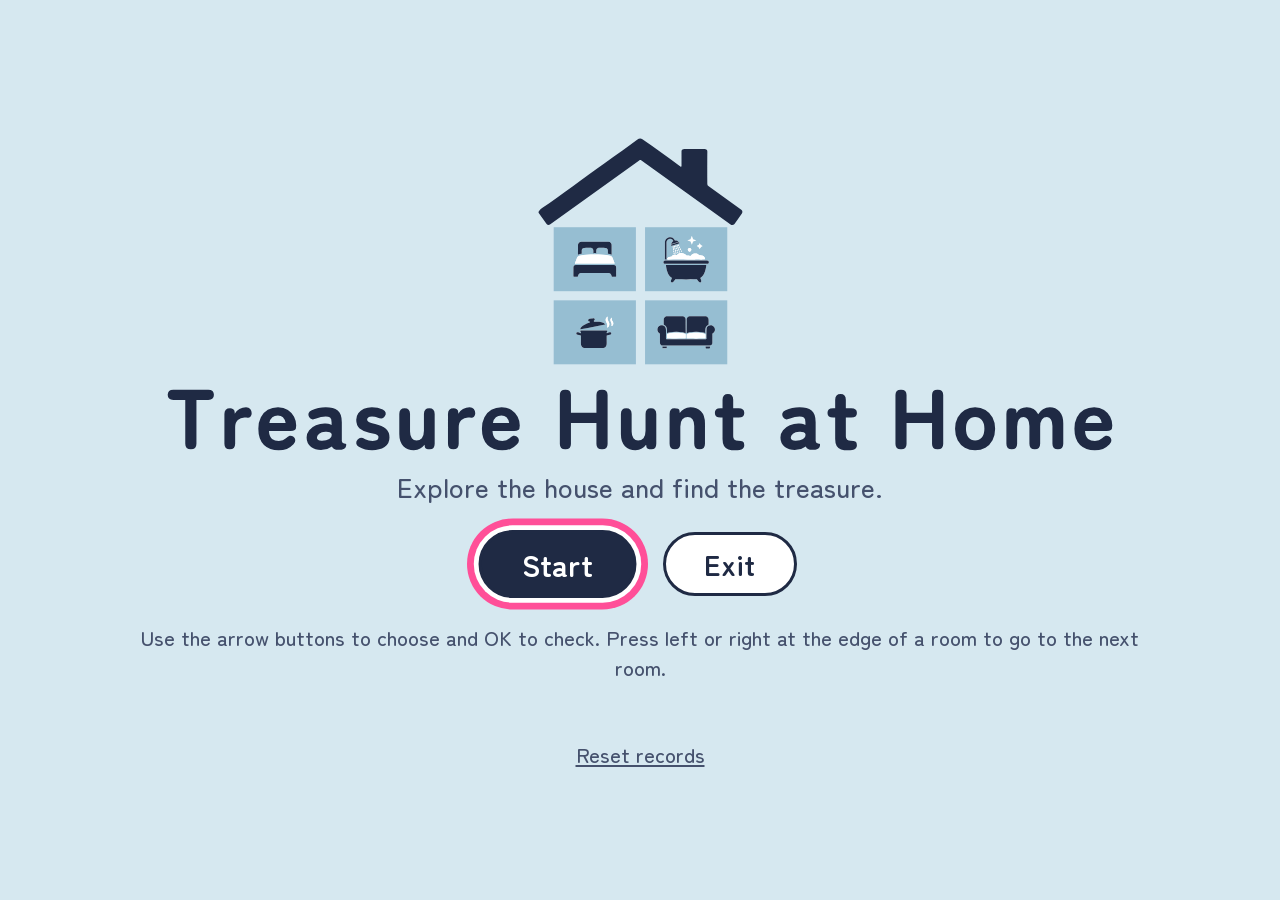
<file: web/index.html>
<!DOCTYPE html>
<html lang="en">
<head>
<meta charset="utf-8">
<meta name="viewport" content="width=device-width, initial-scale=1, user-scalable=no">
<title>Treasure Hunt at Home</title>
<link rel="stylesheet" href="css/style.css?v=51">
</head>
<body class="kbd">
<div id="stage">

  <!-- 読み込み中 -->
  <section id="loading" class="screen on">
    <p data-i18n="loading">Loading…</p>
    <div class="loadbar"><div id="loadFill"></div></div>
  </section>

  <!-- タイトル -->
  <section id="title" class="screen">
    <img class="houseImg" src="img/ui/house.svg" alt="">
    <h1 id="titleH"><img class="logo" src="img/ui/title-en.svg" alt="" data-i18n-alt="title"><span class="txt" data-i18n="title"></span></h1>
    <p class="lead" data-i18n="lead"></p>
    <div class="row">
      <button type="button" class="btn big nav" id="startBtn" data-i18n="start"></button>
      <button type="button" class="btn sub nav" id="exitBtn" data-i18n="exit"></button>
    </div>
    <p class="howto" data-i18n="howto"></p>
    <p class="records"><span id="bestTime"></span><span id="bestCount"></span></p>
    <button type="button" class="linkBtn nav" id="resetBtn" data-i18n="reset_records"></button>
  </section>

  <!-- ゲーム -->
  <section id="game" class="screen">
    <div id="roomArea"><div id="roomName"></div></div>
    <button type="button" class="arrow left" id="prevRoom" tabindex="-1" data-i18n-aria="prev_room"><i></i></button>
    <button type="button" class="arrow right" id="nextRoom" tabindex="-1" data-i18n-aria="next_room"><i></i></button>

    <div id="bar">
      <div class="rooms" id="roomBtns"></div>
      <div class="group slots"><b data-i18n="bar_items"></b><div class="grid2" id="slots"></div></div>
      <div class="group nums"><b data-i18n="bar_numbers"></b><div class="grid2" id="nums"></div></div>
      <div class="group orderBox hide" id="orderBox"><b data-i18n="bar_order"></b><div class="dots" id="dots"></div></div>
      <div class="stats">
        <div class="stat" id="timeStat"><img src="img/ui/clock.svg" alt="" data-i18n-alt="bar_time"><span id="time">0:00</span></div>
        <div class="stat" id="starStat"><img src="img/ui/sparkle.svg" alt="" data-i18n-alt="bar_stars"><span id="stars">0/8</span></div>
      </div>
      <div class="tools">
        <button type="button" class="tbtn wide nav" id="hintBtn"><img src="img/ui/bulb.svg" alt=""><span data-i18n="hint"></span></button>
        <button type="button" class="tbtn icon nav" id="soundBtn" data-i18n-aria="sound_on"><img id="soundImg" src="img/ui/sound-on.svg" alt=""></button>
        <button type="button" class="tbtn quit nav" id="quitBtn" data-i18n="quit"></button>
      </div>
    </div>
  </section>

  <!-- メッセージ -->
  <div class="overlay" id="dlg" role="dialog" aria-modal="true">
    <div class="box"><p id="dlgText"></p><div class="actions"><button type="button" class="btn big nav" id="dlgOk" data-i18n="ok"></button><button type="button" class="btn sub nav hide" id="dlgOff" data-i18n="letter_off"></button></div></div>
  </div>

  <!-- 壁に映し出された家主のメッセージ(部屋の絵の上に重ねる) -->
  <div class="overlay letterOv" id="letterDlg" role="dialog" aria-modal="true">
    <div class="projection">
      <p class="letterBody" id="letterBody"></p>
      <div class="actions"><button type="button" class="btn sub nav" id="letterOk" data-i18n="letter_close"></button><button type="button" class="btn sub nav" id="letterOff" data-i18n="letter_off"></button></div>
    </div>
  </div>

  <!-- やめる確認 -->
  <div class="overlay" id="quitDlg" role="dialog" aria-modal="true">
    <div class="box"><p data-i18n="quit_question"></p><p class="note" data-i18n="quit_note"></p>
      <div class="actions"><button type="button" class="btn sub nav" id="quitNo" data-i18n="quit_continue"></button><button type="button" class="btn big nav" id="quitYes" data-i18n="quit_to_title"></button></div></div>
  </div>

  <!-- 記録リセットの確認 -->
  <div class="overlay" id="cfmDlg" role="dialog" aria-modal="true">
    <div class="box"><p data-i18n="reset_question"></p><p class="note" data-i18n="reset_note"></p>
      <div class="actions"><button type="button" class="btn sub nav" id="cfmNo" data-i18n="reset_cancel"></button><button type="button" class="btn big nav" id="cfmYes" data-i18n="reset_delete"></button></div></div>
  </div>

  <!-- 宝箱のダイヤル -->
  <div class="overlay" id="padDlg" role="dialog" aria-modal="true">
    <div class="box" id="padBox">
      <div class="padTitle"><img src="img/ui/chest.svg" alt=""><span data-i18n="pad_title"></span></div>
      <div class="code" id="code"></div>
      <div class="padErr" id="padErr"></div>
      <div class="pad" id="pad"></div>
      <div class="actions"><button type="button" class="btn sub nav" id="padClose" data-i18n="pad_close"></button><button type="button" class="btn big nav" id="padOk" data-i18n="pad_open"></button></div>
    </div>
  </div>

  <!-- クリア -->
  <div class="overlay" id="winDlg" role="dialog" aria-modal="true">
    <div class="box" id="winBox">
      <div class="winMain">
        <div class="trophy" id="trophy"><div class="halo"></div><img id="trophyImg" src="img/ui/chest.svg" alt=""></div>
        <p class="tname" id="tName"></p>
        <p class="wsmall" id="tDesc"></p>
        <div class="results" id="results"></div>
        <p class="wsmall" id="rank"></p>
        <div class="actions"><button type="button" class="btn big nav" id="againBtn" data-i18n="win_again"></button><button type="button" class="btn sub nav" id="toTitleBtn" data-i18n="win_title"></button></div>
      </div>
      <div class="winSide">
        <p class="wsmall" id="zukanTitle"></p>
        <div class="zukan" id="zukan"></div>
        <div class="ownerBadge hide" id="ownerBadge"><img class="obJa" src="img/ui/owner-emblem-ja.svg" alt=""><div class="obEn"><img src="img/ui/owner-medal.svg" alt=""><span data-i18n="win_owner_msg"></span></div></div>
      </div>
    </div>
  </div>

</div>
<script src="js/i18n.js?v=51"></script>
<script src="js/game.js?v=51"></script>
</body>
</html>
</file>
<file: web/css/style.css>
/* おうちの宝さがし — 画面の見た目
 * 寸法はすべて --u（ステージ幅の1%）で指定する。px は 1px の罫線だけ。
 * 古いWebViewに合わせ、inset / aspect-ratio / dvh / :focus-visible は使わない。
 */
:root {
  --u: min(1vw, 1.7778vh);  /* min() が使えない古い端末では game.js が値を入れる */
  --bg: #D6E8F0;
  --panel: #FFFFFF;
  --ink: #1F2A44;
  --muted: #45516D;
  --line: #9FB4C4;
  --room: #96BED2;
  --focus: #FF4F98;
}

/* 同梱した書体(Zen Maru Gothic、SIL OFL 1.1)。ゲームで使う文字だけに絞ったもの。作り直しは tools/make_fonts.py */
@font-face { font-family: "Zen Maru Gothic"; font-weight: 500; font-style: normal; font-display: block;
  src: url("../fonts/zenmaru-500.woff?v=51") format("woff"); }
@font-face { font-family: "Zen Maru Gothic"; font-weight: 700; font-style: normal; font-display: block;
  src: url("../fonts/zenmaru-700.woff?v=51") format("woff"); }

* { box-sizing: border-box; }
html, body {
  margin: 0; padding: 0; width: 100%; height: 100%; overflow: hidden;
  background: var(--bg); color: var(--ink);
  font-family: "Zen Maru Gothic", "Noto Sans JP", "Noto Sans", "Hiragino Sans", "Yu Gothic", "Meiryo", sans-serif;
  font-weight: 500;
  -webkit-user-select: none; user-select: none;
  touch-action: none; -webkit-tap-highlight-color: transparent;
}
button { font-family: inherit; color: inherit; margin: 0; }
img { -webkit-user-drag: none; }

/* ステージ: 16:9 を画面の中央に置く。16:9 以外の画面では周りが余白になる */
#stage {
  position: absolute; left: 50%; top: 50%;
  -webkit-transform: translate(-50%, -50%); transform: translate(-50%, -50%);
  width: calc(var(--u) * 100); height: calc(var(--u) * 56.25);
  overflow: hidden; background: var(--bg);
}

.screen { position: absolute; left: 0; top: 0; width: 100%; height: 100%; display: none; }
.screen.on { display: block; }

/* ---------- 読み込み中 ---------- */
#loading.on { display: flex; flex-direction: column; align-items: center; justify-content: center; }
#loading p { font-size: calc(var(--u) * 2.4); font-weight: 700; margin: 0 0 calc(var(--u) * 2); }
.loadbar { width: calc(var(--u) * 40); height: calc(var(--u) * 1.2); background: #fff; border: 1px solid var(--line); border-radius: calc(var(--u) * 1); overflow: hidden; }
#loadFill { width: 0; height: 100%; background: var(--ink); }

/* ---------- タイトル ---------- */
#title.on {
  display: flex; flex-direction: column; align-items: center; justify-content: center;
  padding: calc(var(--u) * 3) calc(var(--u) * 6); text-align: center;
}
.houseImg { display: block; height: calc(var(--u) * 19); width: auto; margin-bottom: calc(var(--u) * 0.6); }
#title h1 { margin: 0; font-size: calc(var(--u) * 5.6); font-weight: 700; letter-spacing: 0.04em; line-height: 1.15; }
/* タイトルは Zen Maru Gothic Black の文字を図形にした画像(言語ごと)。画像が出ないときは文字で出す */
#title h1 .logo { display: none; height: calc(var(--u) * 5); width: auto; margin: calc(var(--u) * 0.6) auto calc(var(--u) * 0.2); }
#title h1.useLogo .logo { display: block; }
#title h1.useLogo .txt { display: none; }
#title .lead { margin: calc(var(--u) * 1) 0 calc(var(--u) * 2); font-size: calc(var(--u) * 2.1); color: var(--muted); }
.row { display: flex; justify-content: center; }
.row .btn + .btn { margin-left: calc(var(--u) * 2.4); }
.howto { margin: calc(var(--u) * 2) 0 0; max-width: calc(var(--u) * 80); font-size: calc(var(--u) * 1.6); line-height: 1.5; color: var(--muted); }
.records { margin: calc(var(--u) * 1.2) 0 0; font-size: calc(var(--u) * 1.6); color: var(--muted); min-height: calc(var(--u) * 2.4); }
.records span + span { margin-left: calc(var(--u) * 2.4); }
.linkBtn {
  margin-top: calc(var(--u) * 0.6); background: none; border: none; color: var(--muted); cursor: pointer;
  font-size: calc(var(--u) * 1.6); text-decoration: underline; padding: calc(var(--u) * 0.15) calc(var(--u) * 0.5);
  border-radius: calc(var(--u) * 0.8);
}

/* ---------- ボタン共通 ---------- */
.btn {
  font-weight: 700; cursor: pointer; border-radius: calc(var(--u) * 3);
  min-height: calc(var(--u) * 5); padding: calc(var(--u) * 0.8) calc(var(--u) * 3);
  font-size: calc(var(--u) * 2.2); line-height: 1.2; white-space: nowrap;
}
.btn.big { background: var(--ink); color: #fff; border: calc(var(--u) * 0.3) solid var(--ink); }
.btn.sub { background: #fff; color: var(--ink); border: calc(var(--u) * 0.3) solid var(--ink); }

/* フォーカス(キー操作中ははっきり、タッチ・マウス操作中は控えめ) */
.nav { position: relative; outline: none; }
.nav:focus { outline: none; }
.nav.is-focus { z-index: 5; }
body.kbd .btn.is-focus, body.kbd .linkBtn.is-focus, body.kbd .roombtn.is-focus, body.kbd .tbtn.is-focus, body.kbd .key.is-focus {
  box-shadow: 0 0 0 calc(var(--u) * 0.35) #fff, 0 0 0 calc(var(--u) * 0.85) var(--focus);
  -webkit-transform: scale(1.06); transform: scale(1.06);
}
/* 記録をリセット: 地は背景色のまま、ピンクの枠を文字のすぐ外に */
body.kbd .linkBtn.is-focus { color: var(--ink); background: transparent; box-shadow: 0 0 0 calc(var(--u) * 0.35) var(--focus); }

/* ---------- ゲーム画面 ---------- */
#roomArea {
  position: absolute; left: calc(var(--u) * 16.25); top: calc(var(--u) * 0.8);
  width: calc(var(--u) * 67.5); height: calc(var(--u) * 42.2);
  border-radius: calc(var(--u) * 1.2); overflow: hidden; background: #EDEBE4;
}
.roomView { position: absolute; left: 0; top: 0; width: 100%; height: 100%; display: none; }
.roomView.on { display: block; }
.roomView > img.scene { position: absolute; left: 0; top: 0; width: 100%; height: 100%; display: block; }
#roomName {
  position: absolute; left: calc(var(--u) * 1.2); top: calc(var(--u) * 2.4); z-index: 3;
  background: rgba(255, 255, 255, 0.92); font-weight: 700; font-size: calc(var(--u) * 2);
  padding: calc(var(--u) * 0.3) calc(var(--u) * 1.4); border-radius: calc(var(--u) * 2);
}
.ov { position: absolute; pointer-events: none; opacity: 0; -webkit-transition: opacity 1.2s; transition: opacity 1.2s; }
.ov.on { opacity: 1; }
.ov.fog { background: rgba(255, 255, 255, 0.82); border-radius: calc(var(--u) * 0.3); }
.ov.dirt {
  border-radius: calc(var(--u) * 0.2);
  background: radial-gradient(ellipse at 30% 35%, rgba(150, 120, 85, 0.55), rgba(150, 120, 85, 0) 45%),
    radial-gradient(ellipse at 70% 60%, rgba(140, 112, 80, 0.5), rgba(140, 112, 80, 0) 45%),
    radial-gradient(ellipse at 55% 25%, rgba(160, 130, 95, 0.45), rgba(160, 130, 95, 0) 35%),
    rgba(185, 165, 130, 0.38);
}

/* 調べる場所: 押せる範囲は大きく(5u)、見た目の丸は小さめ */
.hs {
  position: absolute; width: calc(var(--u) * 5.2); height: calc(var(--u) * 5.2);
  margin-left: calc(var(--u) * -2.6); margin-top: calc(var(--u) * -2.6);
  background: none; border: none; padding: 0; cursor: pointer; z-index: 2;
}
.hs .ring {
  position: absolute; left: 50%; top: 50%; width: calc(var(--u) * 3.2); height: calc(var(--u) * 3.2);
  margin-left: calc(var(--u) * -1.6); margin-top: calc(var(--u) * -1.6); border-radius: 50%;
  border: calc(var(--u) * 0.4) solid #fff; background: rgba(255, 255, 255, 0.3);
  box-shadow: 0 0 0 calc(var(--u) * 0.15) rgba(31, 42, 68, 0.65);
  -webkit-transition: -webkit-transform 0.12s; transition: transform 0.12s;
}
.hs .spark {
  position: absolute; left: 50%; top: 50%; width: calc(var(--u) * 3.4); height: calc(var(--u) * 3.4);
  margin-left: calc(var(--u) * -1.7); margin-top: calc(var(--u) * -1.7); border-radius: 50%;
  -webkit-transition: -webkit-transform 0.12s; transition: transform 0.12s;
}
.hs .spark img { display: block; width: 100%; height: 100%; }
.hs.got .spark { opacity: 0.4; }
.hs .lbl {
  position: absolute; left: 50%; top: 88%; -webkit-transform: translateX(-50%); transform: translateX(-50%);
  white-space: nowrap; font-size: calc(var(--u) * 1.45); font-weight: 700; line-height: 1.25;
  background: rgba(255, 255, 255, 0.94); color: var(--ink);
  padding: calc(var(--u) * 0.15) calc(var(--u) * 0.8); border-radius: calc(var(--u) * 1.4);
}
.hs.lbl-above .lbl { top: auto; bottom: 88%; }
.hs.is-focus { z-index: 4; }
.hs.is-focus .ring {
  border-color: var(--focus); background: rgba(255, 79, 152, 0.25);
  box-shadow: 0 0 0 calc(var(--u) * 0.3) #fff;
  -webkit-transform: scale(1.3); transform: scale(1.3);
}
.hs.is-focus .spark {
  /* 星は目立たせすぎないよう、選んでも拡大しない(枠だけ出す) */
  background: rgba(255, 255, 255, 0.55); box-shadow: 0 0 0 calc(var(--u) * 0.45) var(--focus), 0 0 0 calc(var(--u) * 0.75) #fff;
}
.hs.is-focus .lbl { background: var(--focus); color: #fff; }
/* 隠し場所: 条件を満たすまでは存在しない。満たした後も、選んだときだけ〇が見える */
.hs.secret.locked { display: none; }
.hs.dim { display: none; }
.btn.hide { display: none; }   /* 暗くて見えない星 */
.hs.secret .ring { opacity: 0; }
.hs.secret.is-focus .ring { opacity: 1; }

/* 前後の部屋(タッチ・マウス用。キー操作では部屋の端で左右を押す) */
.arrow {
  position: absolute; top: calc(var(--u) * 18.4); width: calc(var(--u) * 6); height: calc(var(--u) * 6);
  border-radius: 50%; border: none; background: rgba(31, 42, 68, 0.82); cursor: pointer; padding: 0;
}
.arrow.left { left: calc(var(--u) * 7.5); }
.arrow.right { left: calc(var(--u) * 86.5); }
.arrow i { position: absolute; left: 50%; top: 50%; width: 0; height: 0; border-style: solid; }
.arrow.left i { margin: calc(var(--u) * -1.2) 0 0 calc(var(--u) * -1); border-width: calc(var(--u) * 1.2) calc(var(--u) * 1.8) calc(var(--u) * 1.2) 0; border-color: transparent #fff transparent transparent; }
.arrow.right i { margin: calc(var(--u) * -1.2) 0 0 calc(var(--u) * -0.7); border-width: calc(var(--u) * 1.2) 0 calc(var(--u) * 1.2) calc(var(--u) * 1.8); border-color: transparent transparent transparent #fff; }

/* ---------- 下のバー(外周5%の内側: x 5〜95u、y 〜53.4u) ---------- */
#bar {
  position: absolute; left: calc(var(--u) * 5); top: calc(var(--u) * 43.6);
  width: calc(var(--u) * 90); height: calc(var(--u) * 9.8);
  display: flex; justify-content: space-between; align-items: flex-start;
}
.group { display: flex; flex-direction: column; }
.group > b { font-size: calc(var(--u) * 1.35); color: var(--muted); height: calc(var(--u) * 1.8); line-height: calc(var(--u) * 1.6); white-space: nowrap; }
.grid2 { display: flex; flex-wrap: wrap; }

.rooms { width: calc(var(--u) * 19.2); display: flex; flex-wrap: wrap; justify-content: space-between; align-content: space-between; height: calc(var(--u) * 9.6); }
.roombtn {
  width: calc(var(--u) * 9.4); height: calc(var(--u) * 4.5); border: none; border-radius: calc(var(--u) * 0.7);
  background: var(--room); color: var(--ink); font-weight: 700; font-size: calc(var(--u) * 1.6); cursor: pointer; padding: 0; white-space: nowrap;
}
.roombtn.cur { background: var(--ink); color: #fff; }

.slots { width: calc(var(--u) * 8.4); }
.slot {
  width: calc(var(--u) * 3.8); height: calc(var(--u) * 3.8); margin: 0 calc(var(--u) * 0.4) calc(var(--u) * 0.4) 0;
  border: 1px dashed var(--line); border-radius: calc(var(--u) * 0.6); background: rgba(255, 255, 255, 0.5);
  display: flex; align-items: center; justify-content: center;
}
.slot.full { border: 1px solid var(--ink); background: #fff; }
.slot img { width: 82%; height: 82%; display: block; }

.nums { width: calc(var(--u) * 16); }
.badge {
  display: inline-block; color: #fff; font-weight: 700; border-radius: calc(var(--u) * 0.6);
  padding: calc(var(--u) * 0.15) calc(var(--u) * 0.6); white-space: nowrap; line-height: 1.3;
}
.nums .badge {
  width: calc(var(--u) * 7.6); height: calc(var(--u) * 3.8); line-height: calc(var(--u) * 3.8); padding: 0;
  margin: 0 calc(var(--u) * 0.4) calc(var(--u) * 0.4) 0; text-align: center; font-size: calc(var(--u) * 1.55);
}
.badge.unk { opacity: 0.4; }

.orderBox { width: calc(var(--u) * 10.4); }
.orderBox.hide .dots { visibility: hidden; }
.dots { display: flex; align-items: center; height: calc(var(--u) * 3.8); }
.dot { width: calc(var(--u) * 2.2); height: calc(var(--u) * 2.2); border-radius: 50%; margin-right: calc(var(--u) * 0.4); border: 1px solid rgba(0, 0, 0, 0.25); }

.stats { width: calc(var(--u) * 9); height: calc(var(--u) * 9.6); display: flex; flex-direction: column; justify-content: space-around; }
.stat { display: flex; align-items: center; font-size: calc(var(--u) * 1.9); font-weight: 700; white-space: nowrap; }
.stat img { width: calc(var(--u) * 2.4); height: calc(var(--u) * 2.4); margin-right: calc(var(--u) * 0.6); }

.tools { width: calc(var(--u) * 12.4); height: calc(var(--u) * 9.6); display: flex; flex-wrap: wrap; justify-content: space-between; align-content: space-between; }
.tbtn {
  height: calc(var(--u) * 4.5); border-radius: calc(var(--u) * 2.4); cursor: pointer; font-weight: 700;
  font-size: calc(var(--u) * 1.7); display: flex; align-items: center; justify-content: center; padding: 0 calc(var(--u) * 0.8); white-space: nowrap;
}
.tbtn img { width: calc(var(--u) * 2.4); height: calc(var(--u) * 2.4); }
.tbtn.wide { width: 100%; background: var(--ink); color: #fff; border: none; }
.tbtn.wide img { margin-right: calc(var(--u) * 0.6); }
.tbtn.icon { width: calc(var(--u) * 4.5); background: #fff; border: calc(var(--u) * 0.25) solid var(--ink); padding: 0; }
.tbtn.quit { width: calc(var(--u) * 7.4); background: #fff; border: calc(var(--u) * 0.25) solid var(--ink); color: var(--ink); }

/* ---------- ダイアログ(ステージの中に重ねる) ---------- */
.overlay {
  position: absolute; left: 0; top: 0; width: 100%; height: 100%; z-index: 20;
  background: rgba(15, 20, 35, 0.55); display: none; align-items: center; justify-content: center;
}
.overlay.on { display: flex; }
.box {
  background: var(--panel); color: var(--ink); border: calc(var(--u) * 0.35) solid var(--ink);
  border-radius: calc(var(--u) * 2); padding: calc(var(--u) * 2.4) calc(var(--u) * 3);
  width: calc(var(--u) * 66); max-height: calc(var(--u) * 49); font-size: calc(var(--u) * 2.05); line-height: 1.6;
}
.box p { margin: 0 0 calc(var(--u) * 1.4); }
.box .note { font-size: calc(var(--u) * 1.6); color: var(--muted); }
.actions { display: flex; justify-content: flex-end; }
.actions .btn + .btn { margin-left: calc(var(--u) * 1.8); }
.ico { height: 1.4em; width: auto; vertical-align: -0.35em; margin: 0 0.1em; }

/* 光で壁に映し出されたメッセージ */
.letterOv { background: transparent; }
.projection {
  position: absolute; left: calc(var(--u) * 16.25); top: calc(var(--u) * 0.8); width: calc(var(--u) * 67.5); height: calc(var(--u) * 42.2);
  border-radius: calc(var(--u) * 1.2); display: flex; flex-direction: column; align-items: center; justify-content: center; text-align: center;
  background: radial-gradient(ellipse at 50% 42%, rgba(92, 68, 26, 0.9), rgba(28, 20, 8, 0.95) 78%);
  box-shadow: inset 0 0 calc(var(--u) * 6) rgba(255, 210, 110, 0.35);
  color: #FFF4D2; padding: calc(var(--u) * 2) calc(var(--u) * 5);
  -webkit-animation: lightup 1.2s ease-out; animation: lightup 1.2s ease-out;
}
.letterBody { font-weight: 700; font-size: calc(var(--u) * 2.2); line-height: 1.9; margin: 0 0 calc(var(--u) * 2); text-shadow: 0 0 calc(var(--u) * 0.6) rgba(255, 200, 80, 0.9); }
.projection .actions { justify-content: center; }
.projection .btn { font-size: calc(var(--u) * 2); }
@-webkit-keyframes lightup { from { opacity: 0; } to { opacity: 1; } }
@keyframes lightup { from { opacity: 0; } to { opacity: 1; } }
/* 窓辺のシェード(下ろすとシェードを下ろした絵に切り替わり、部屋が少し暗くなる) */
.ov.shade { -webkit-transition: opacity 0.6s; transition: opacity 0.6s; }
.ov.dark { left: 0; top: 0; width: 100%; height: 100%; background: rgba(20, 24, 40, 0.38); }
.ov.glow { left: 0; top: 0; width: 100%; height: 100%; background: radial-gradient(ellipse at 76% 40%, rgba(255, 222, 130, 0.5), rgba(255, 222, 130, 0.15) 28%, rgba(255, 222, 130, 0) 52%); }

/* 宝箱のダイヤル */
#padBox { width: calc(var(--u) * 54); padding: calc(var(--u) * 2) calc(var(--u) * 3); }
.padTitle { display: flex; align-items: center; justify-content: center; font-weight: 700; margin-bottom: calc(var(--u) * 1); }
.padTitle img { height: calc(var(--u) * 3.4); width: auto; margin-right: calc(var(--u) * 1); }
.code { display: flex; justify-content: center; }
.code span {
  width: calc(var(--u) * 5); height: calc(var(--u) * 5.6); margin: 0 calc(var(--u) * 0.6);
  border: calc(var(--u) * 0.3) solid var(--ink); border-radius: calc(var(--u) * 1);
  display: flex; align-items: center; justify-content: center; font-size: calc(var(--u) * 3.2); font-weight: 700;
}
.padErr { text-align: center; color: #C0392B; font-weight: 700; font-size: calc(var(--u) * 1.7); height: calc(var(--u) * 2.8); line-height: calc(var(--u) * 2.8); }
.pad { display: flex; flex-wrap: wrap; justify-content: space-between; }
.key {
  width: 32%; height: calc(var(--u) * 4.6); margin-bottom: calc(var(--u) * 0.7); cursor: pointer;
  border: calc(var(--u) * 0.25) solid var(--ink); border-radius: calc(var(--u) * 1); background: var(--bg);
  font-weight: 700; font-size: calc(var(--u) * 2.2);
}
#padBox .actions { margin-top: calc(var(--u) * 0.6); }
.shake { -webkit-animation: shake 0.4s; animation: shake 0.4s; }
@-webkit-keyframes shake { 25% { -webkit-transform: translateX(calc(var(--u) * -1)); } 75% { -webkit-transform: translateX(calc(var(--u) * 1)); } }
@keyframes shake { 25% { transform: translateX(calc(var(--u) * -1)); } 75% { transform: translateX(calc(var(--u) * 1)); } }

/* クリア画面 */
#winBox { width: calc(var(--u) * 86); display: flex; align-items: center; padding: calc(var(--u) * 2.4) calc(var(--u) * 3); }
.winMain { width: 54%; text-align: center; padding-right: calc(var(--u) * 2.4); }
.winSide { width: 46%; text-align: center; border-left: 1px dashed var(--line); padding-left: calc(var(--u) * 2.4); }
.trophy { position: relative; width: calc(var(--u) * 11); height: calc(var(--u) * 11); margin: 0 auto calc(var(--u) * 0.6); }
.trophy img { position: relative; display: block; width: 100%; height: 100%; }
.halo {
  position: absolute; left: -30%; top: -30%; width: 160%; height: 160%; border-radius: 50%; opacity: 0;
  background: radial-gradient(circle, rgba(255, 214, 60, 0.75), rgba(255, 214, 60, 0) 65%);
  will-change: opacity;
}
.trophy.legend .halo { -webkit-animation: halo 1.6s ease-in-out infinite alternate; animation: halo 1.6s ease-in-out infinite alternate; }
@-webkit-keyframes halo { from { opacity: 0.25; } to { opacity: 0.9; } }
@keyframes halo { from { opacity: 0.25; } to { opacity: 0.9; } }
.tname { font-weight: 700; font-size: calc(var(--u) * 2.5); margin: 0 0 calc(var(--u) * 0.4); line-height: 1.3; }
.newtag { display: inline-block; background: #E8A900; color: var(--ink); border-radius: calc(var(--u) * 1); padding: 0 calc(var(--u) * 0.8); font-size: calc(var(--u) * 1.5); margin-left: calc(var(--u) * 0.6); vertical-align: middle; }
.wsmall { font-size: calc(var(--u) * 1.6); color: var(--muted); margin: 0 0 calc(var(--u) * 0.8); line-height: 1.45; }
.results { display: flex; justify-content: center; font-weight: 700; font-size: calc(var(--u) * 1.9); margin-bottom: calc(var(--u) * 0.8); }
.results span + span { margin-left: calc(var(--u) * 2); }
.winMain .actions { justify-content: center; margin-top: calc(var(--u) * 1); }
.winMain .btn { font-size: calc(var(--u) * 2); padding: calc(var(--u) * 0.8) calc(var(--u) * 2.2); }
.zukan { display: flex; justify-content: center; }
.zcol { display: flex; flex-direction: column; align-items: center; margin: 0 calc(var(--u) * 0.45); }
.zcol b { display: flex; align-items: center; font-size: calc(var(--u) * 1.35); color: var(--muted); height: calc(var(--u) * 2.4); white-space: nowrap; }
.zcol b img { width: calc(var(--u) * 1.6); height: calc(var(--u) * 1.6); margin-right: calc(var(--u) * 0.2); }
.zslot {
  width: calc(var(--u) * 5); height: calc(var(--u) * 5); margin-top: calc(var(--u) * 0.6);
  border: 1px solid var(--line); border-radius: calc(var(--u) * 0.8); background: var(--bg);
  display: flex; align-items: center; justify-content: center; font-weight: 700; color: var(--muted); font-size: calc(var(--u) * 1.8);
}
.ownerBadge { display: flex; justify-content: center; margin-top: calc(var(--u) * 1.6); }
.ownerBadge.hide { display: none; }
.ownerBadge .obJa { display: none; width: calc(var(--u) * 36); height: auto; }
.ownerBadge .obEn {
  display: flex; align-items: center; justify-content: center;
  width: calc(var(--u) * 36); box-sizing: border-box; white-space: nowrap;
  padding: calc(var(--u) * 0.5) calc(var(--u) * 1); border-radius: calc(var(--u) * 1.2);
  background: #FFFFFF; border: 1px solid #cfebb4; font-weight: 700; font-size: calc(var(--u) * 1.4); color: #42210b;
}
.ownerBadge .obEn img { width: calc(var(--u) * 3.2); height: auto; margin-right: calc(var(--u) * 1); }
html[lang="ja"] .ownerBadge .obJa { display: block; }
html[lang="ja"] .ownerBadge .obEn { display: none; }
.zslot.now { border: calc(var(--u) * 0.3) solid #E8A900; }
.zslot img { width: 80%; height: 80%; display: block; }
</file>
